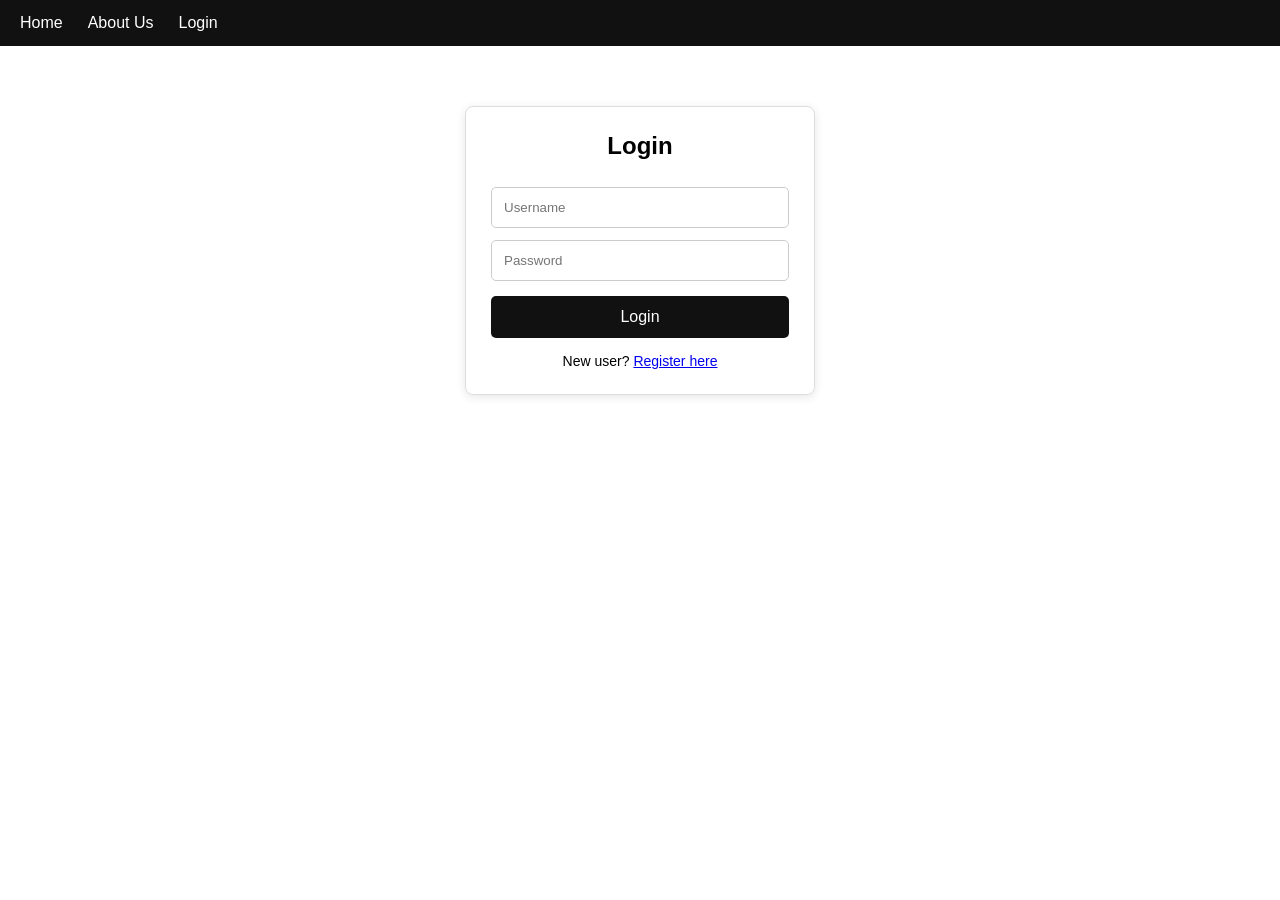
<file: login.html>
<!DOCTYPE html>
<html lang="en">
<head>
<meta charset="UTF-8">
<meta name="viewport" content="width=device-width, initial-scale=1.0">
<title>Login</title>
<link rel="stylesheet" href="Style.css">
</head>
<body>

<nav>
<ul>
<li><a href="register.html">Home</a></li>
<li><a href="#">About Us</a></li>
<li><a href="login.html">Login</a></li>
</ul>
</nav>

<div class="container">
<h2>Login</h2>
<form id="loginForm">
<input type="text" id="loginUser" placeholder="Username" required>
<input type="password" id="loginPass" placeholder="Password" required>
<button type="submit">Login</button>
</form>
<p id="loginMsg"></p>
<p>New user? <a href="register.html">Register here</a></p>
</div>

<script src="javascript.js"></script>
</body>
</html>
</file>
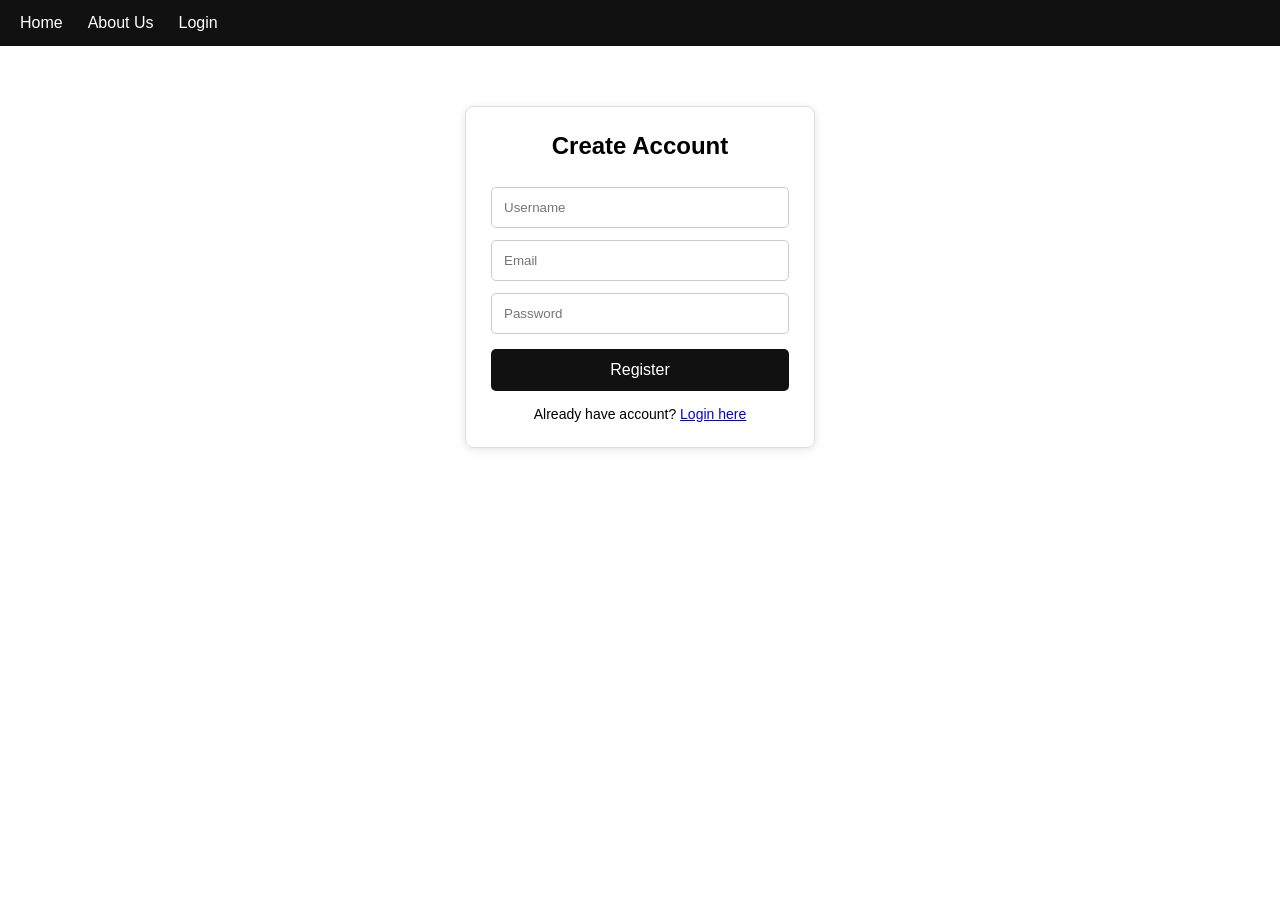
<file: register.html>
<!DOCTYPE html>
<html lang="en">
<head>
<meta charset="UTF-8">
<meta name="viewport" content="width=device-width, initial-scale=1.0">
<title>Register</title>
<link rel="stylesheet" href="Style.css">
</head>
<body>

<nav>
<ul>
<li><a href="register.html">Home</a></li>
<li><a href="#">About Us</a></li>
<li><a href="login.html">Login</a></li>
</ul>
</nav>

<div class="container">
<h2>Create Account</h2>
<form id="registerForm">
<input type="text" id="regUser" placeholder="Username" required>
<input type="email" id="regEmail" placeholder="Email" required>
<input type="password" id="regPass" placeholder="Password" required>
<button type="submit">Register</button>
</form>
<p id="regMsg"></p>
<p>Already have account? <a href="login.html">Login here</a></p>
</div>

<script src="javascript.js"></script>
</body>
</html>
</file>
<file: Style.css>
* { margin:0; padding:0; box-sizing:border-box; font-family: Arial, sans-serif; }

nav { background:#111; padding:14px 20px; }
nav ul { list-style:none; display:flex; gap:25px; }
nav ul li a { color:#fff; text-decoration:none; }
nav ul li a:hover { color:#00c6ff; }

.container {
  width:90%;
  max-width:350px;
  margin:60px auto;
  padding:25px;
  border:1px solid #ddd;
  border-radius:8px;
  box-shadow: 0 2px 10px rgba(0,0,0,0.1);
}
.container h2 { margin-bottom:15px; text-align:center; }
input {
  width:100%; padding:12px; margin-top:12px;
  border:1px solid #ccc; border-radius:5px;
}
button {
  width:100%; padding:12px; margin-top:15px;
  background:#111; color:white; border:none;
  border-radius:5px; cursor:pointer; font-size:16px;
}
button:hover { background:#333; }
p { margin-top:15px; text-align:center; font-size:14px; }
#regMsg, #loginMsg { font-weight:bold; }
</file>
